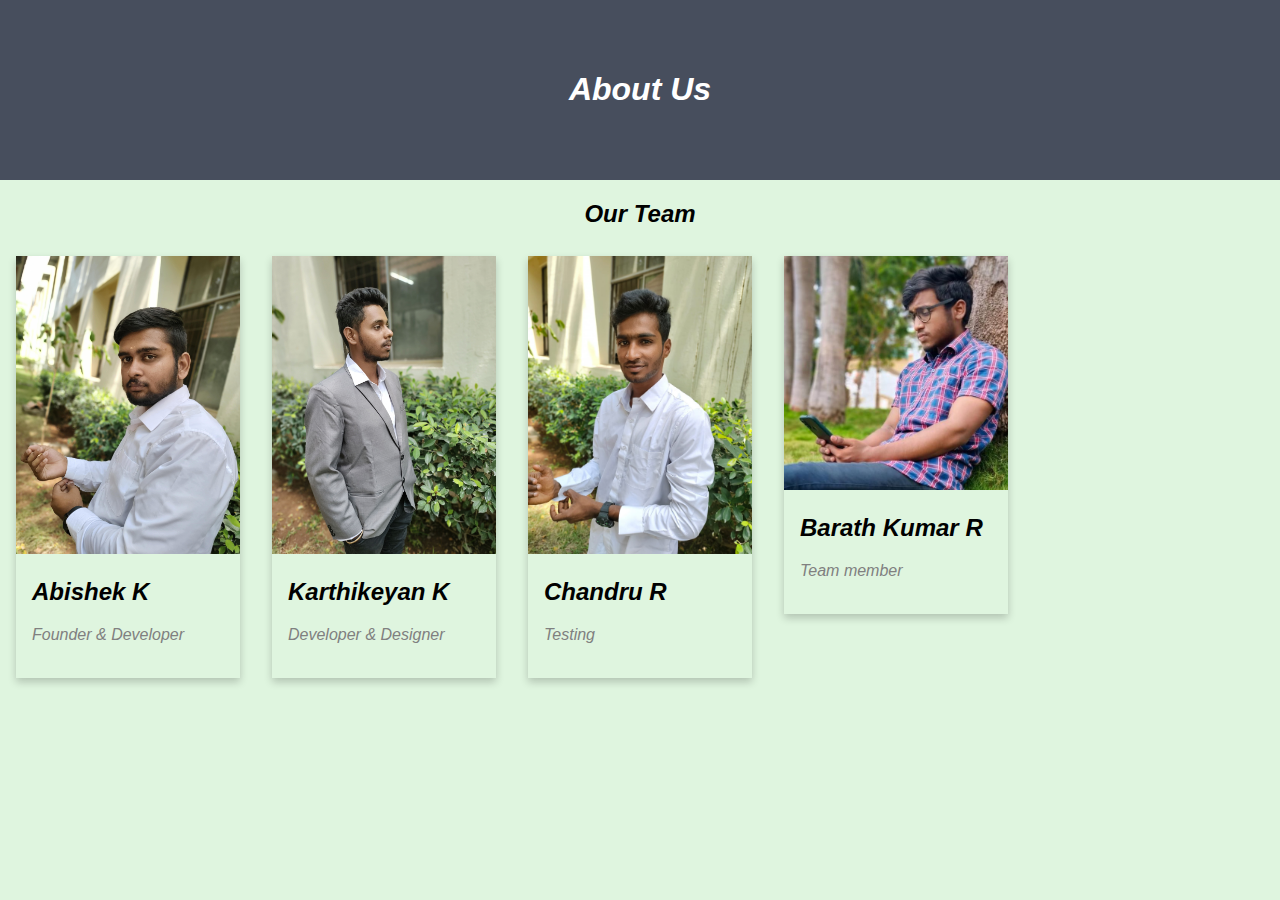
<file: Agro-king1-main/templates/about.html>
<!DOCTYPE html>
<html lang="en">
<head>
    <meta charset="UTF-8">
    <meta http-equiv="X-UA-Compatible" content="IE=edge">
    <meta name="viewport" content="width=device-width, initial-scale=1.0">
    <link rel="stylesheet" href="../static/css/about.css">
    <title>About</title>
</head>
<body>
    
<div class="about-section">
    <h1>About Us</h1>
  </div>
  
  <h2 style="text-align:center">Our Team</h2>
  <div class="row">
    <div class="column">
      <div class="card">
        <img class="img" src="../static/images/Abishek.jpg" alt="Abishek" style="width:100%"  >
        <div class="container">
          <h2>Abishek K</h2>
          <p class="title">Founder & Developer</p>
          <br>
        </div>
      </div>
    </div>
  
    <div class="column">
      <div class="card">
        <img src="../static/images/Karthi.jpg" alt="Karthikeyan K" style="width:100%">
        <div class="container">
          <h2>Karthikeyan K</h2>
          <p class="title">Developer & Designer</p>
          <br>
        </div>
      </div>
    </div> 

    <div class="column">
      <div class="card">
        <img src="../static/chandru1.jpeg" alt="chandru" style="width:100%">
        <div class="container">
          <h2>Chandru R</h2>
          <p class="title">Testing</p>
          <br>
        </div>
      </div>
    </div> 

    <div class="column">
      <div class="card">
        <img src="../static/barath.jpeg" alt="barath R" style="width:100%">
        <div class="container">
          <h2>Barath Kumar R</h2>
          <p class="title">Team member</p>
          <br>
        </div>
      </div>
    </div> 
    </div>
     
</body>
</html>
</file>
<file: Agro-king1-main/static/css/about.css>
body {
    font-family: Arial, Helvetica, sans-serif;
    margin: 0;
    font-style: italic;
    background-color: rgb(223, 245, 223);
    
  }
  
  html {
    box-sizing: border-box;
  }
  
  *, *:before, *:after {
    box-sizing: inherit;
  }
  
  .column {
    float: left;
    width: 20%;
    height: 50%;
    
    padding: 0 8px;
  }
  
  .card {
    box-shadow: 0 4px 8px 0 rgba(0, 0, 0, 0.2);
    margin: 8px;
  }
  
  .about-section {
    padding: 50px;
    text-align: center;
    background-color: #474e5d;
    color: white;
  }
  
  .container {
    padding: 0 16px;
    height: 40%;
  }
  
  
  .title {
    color: grey;
  }
</file>
